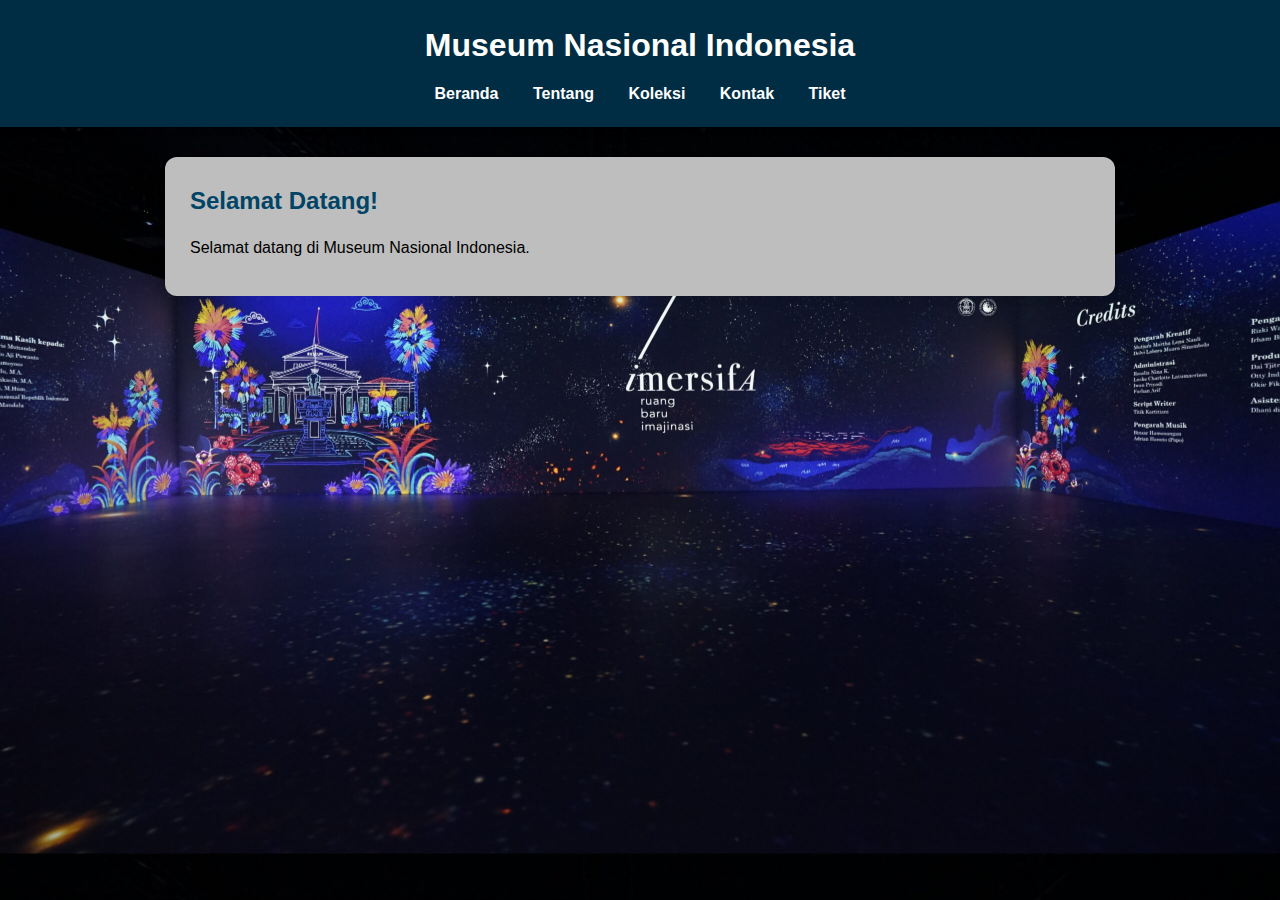
<file: index.html>
<!DOCTYPE html>
<html lang="id">
<head>
  <meta charset="UTF-8" />
  <meta name="viewport" content="width=device-width, initial-scale=1.0"/>
  <title>Beranda - Museum Nasional Indonesia</title>
  <link rel="stylesheet" href="style.css"/>
</head>
<body>
  <header>
    <h1>Museum Nasional Indonesia</h1>
    <nav>
      <a href="index.html"> Beranda</a>
      <a href="tentang.html">Tentang</a>
      <a href="koleksi.html">Koleksi</a>
      <a href="kontak.html">Kontak</a>
      <a href="tiket.html">Tiket</a>
    </nav>
  </header>

  <section>
    <h2>Selamat Datang!</h2>
    <p>Selamat datang di Museum Nasional Indonesia.</p>
  </section>


</body>
</html>
</file>
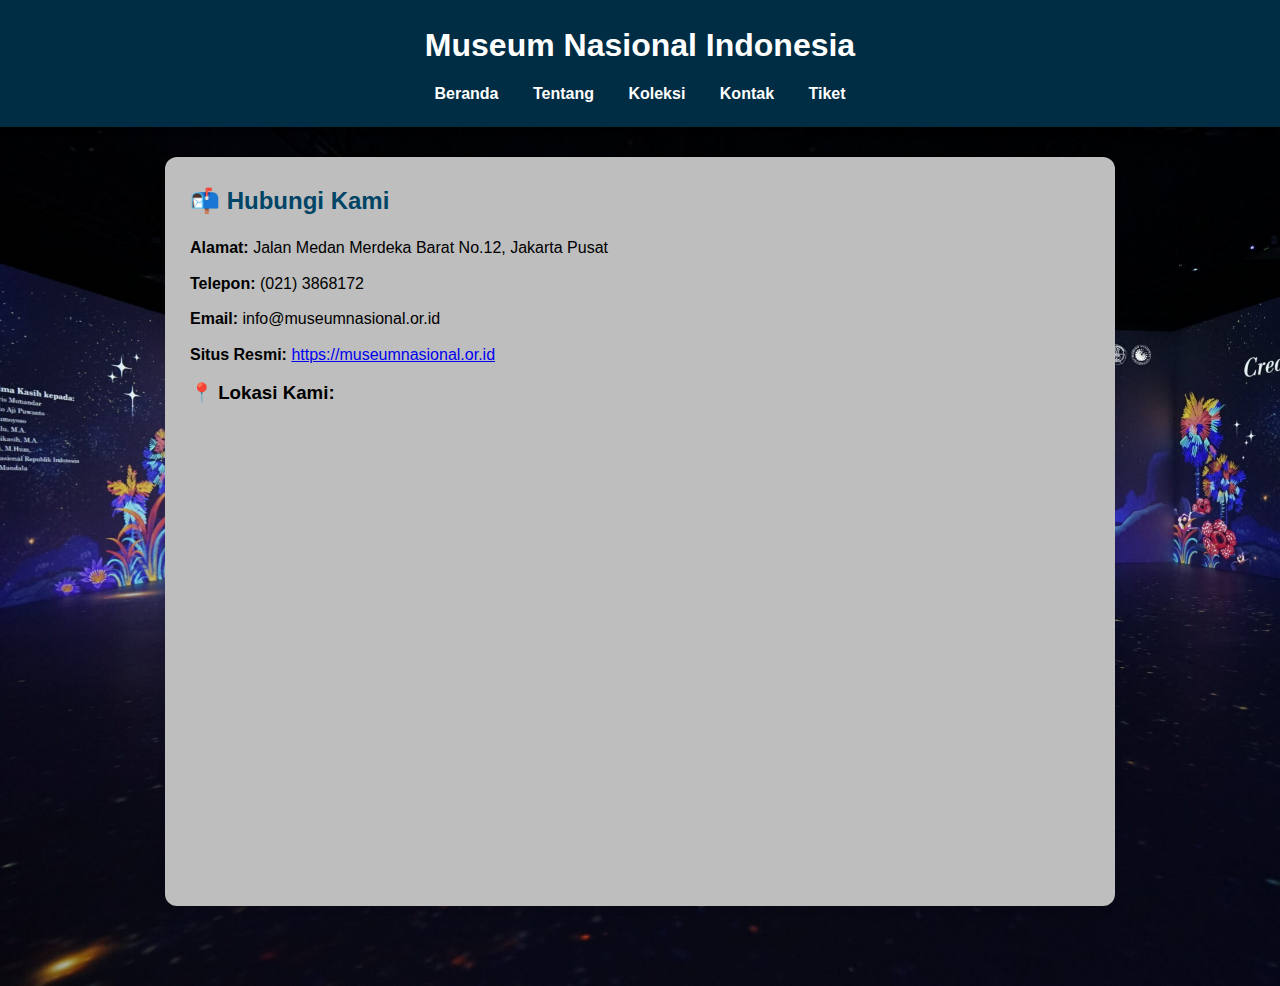
<file: kontak.html>
<!DOCTYPE html>
<html lang="id">
<head>
  <meta charset="UTF-8">
  <meta name="viewport" content="width=device-width, initial-scale=1.0">
  <title>Kontak Museum</title>
  <link rel="stylesheet" href="style.css">
</head>
<body>
  <header>
    <h1>Museum Nasional Indonesia</h1>
    <nav>
      <a href="index.html">Beranda</a>
      <a href="tentang.html">Tentang</a>
      <a href="koleksi.html">Koleksi</a>
      <a href="kontak.html">Kontak</a>
      <a href="tiket.html">Tiket</a>
    </nav>
  </header>

  <section>
    <h2>📬 Hubungi Kami</h2>
    <p><strong>Alamat:</strong> Jalan Medan Merdeka Barat No.12, Jakarta Pusat</p>
    <p><strong>Telepon:</strong> (021) 3868172</p>
    <p><strong>Email:</strong> info@museumnasional.or.id</p>
    <p><strong>Situs Resmi:</strong> <a href="https://museumnasional.or.id" target="_blank">https://museumnasional.or.id</a></p>

    <h3>📍 Lokasi Kami:</h3>
    <div style="max-width: 100%; overflow: hidden; border-radius: 12px; margin-top: 1em;">
      <iframe 
        src="https://www.google.com/maps/embed?pb=!1m18!1m12!1m3!1d4007.978226048137!2d106.8190151750373!3d-6.176402093810993!2m3!1f0!2f0!3f0!3m2!1i1024!2i768!4f13.1!3m3!1m2!1s0x2e69f5d4b571f28b%3A0xa41541566f6058ed!2sNational%20Museum%20of%20Indonesia!5e1!3m2!1sen!2sid!4v1749297659642!5m2!1sen!2sid" 
        width="100%" 
        height="450" 
        style="border:0;" 
        allowfullscreen="" 
        loading="lazy" 
        referrerpolicy="no-referrer-when-downgrade">
      </iframe>
    </div>
    </section>
    </body>
    </html>
</file>
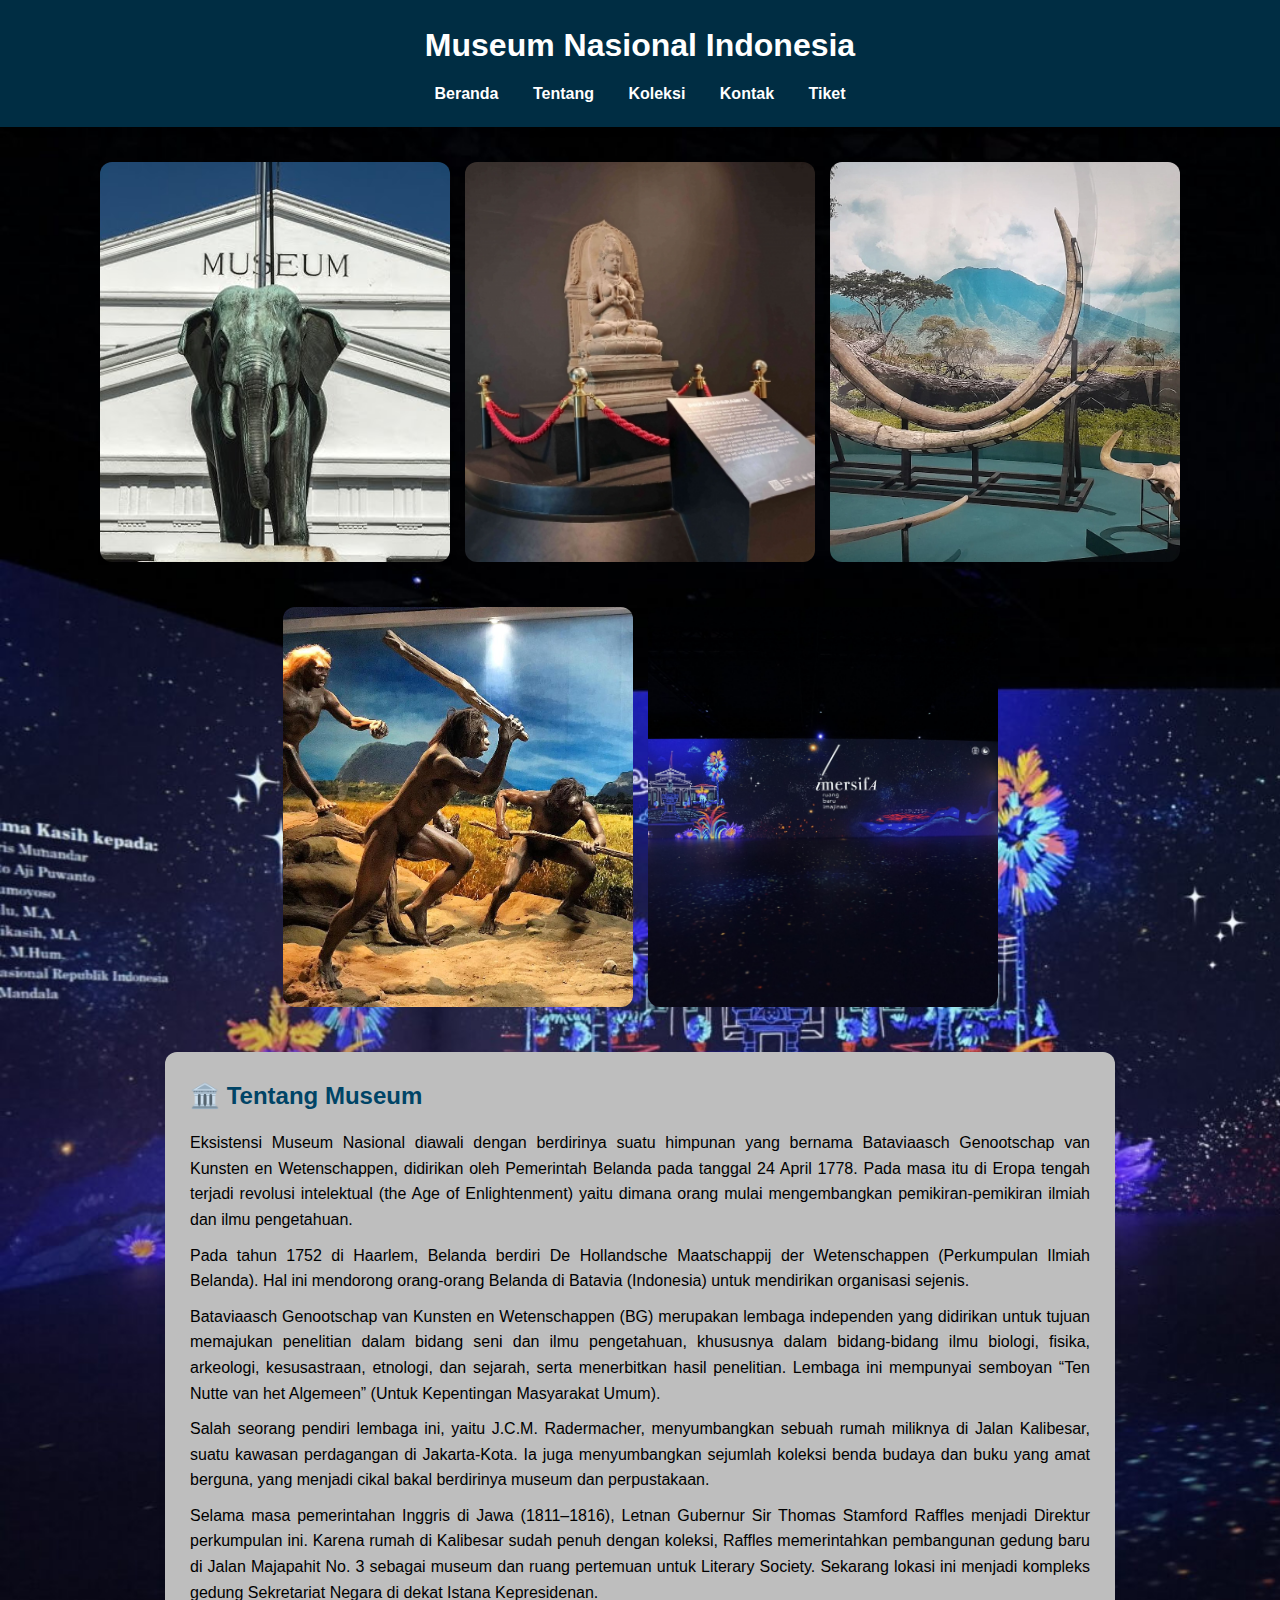
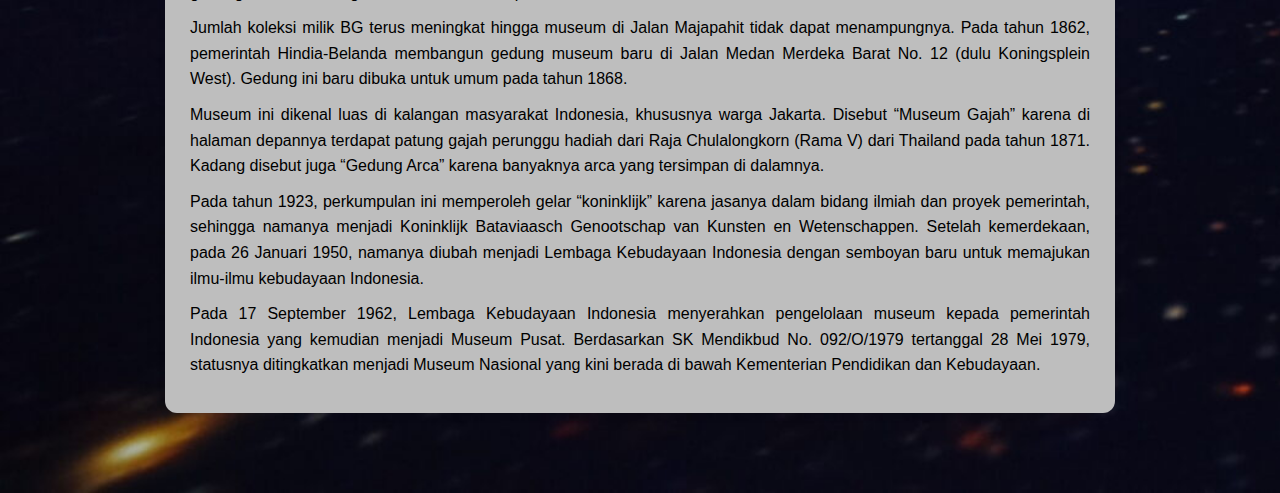
<file: tentang.html>
<!DOCTYPE html>
<html lang="id">
<head>
  <meta charset="UTF-8">
  <meta name="viewport" content="width=device-width, initial-scale=1.0">
  <title>Tentang Museum</title>
  <link rel="stylesheet" href="style.css">
</head>
<body>
  <header>
    <h1>Museum Nasional Indonesia</h1>
    <nav>
      <a href="index.html">Beranda</a>
      <a href="tentang.html">Tentang</a>
      <a href="koleksi.html">Koleksi</a>
      <a href="kontak.html">Kontak</a>
      <a href="tiket.html">Tiket</a>
    </nav>
  </header>
    
    <div class="galeri">
        <img src="patunggj.jpg" alt="Patung Gajah" />
        <img src="artefak.jpeg" alt="Artefak Hindu-Buddha" />
        <img src="prasejarah.webp" alt="Koleksi Prasejarah" />
        <img src="purba.jpg" alt="purba" />
        <img src="bgfix.jpg" alt="immersive" />
    </div>

  <section>
    <h2>🏛️ Tentang Museum</h2>
    <p>Eksistensi Museum Nasional diawali dengan berdirinya suatu himpunan yang bernama Bataviaasch Genootschap van Kunsten en Wetenschappen, 
        didirikan oleh Pemerintah Belanda pada tanggal 24 April 1778. Pada masa itu di Eropa tengah terjadi revolusi intelektual 
        (the Age of Enlightenment) yaitu dimana orang mulai mengembangkan pemikiran-pemikiran ilmiah dan ilmu pengetahuan.</p>

  <p>Pada tahun 1752 di Haarlem, Belanda berdiri De Hollandsche Maatschappij der Wetenschappen (Perkumpulan Ilmiah Belanda). 
    Hal ini mendorong orang-orang Belanda di Batavia (Indonesia) untuk mendirikan organisasi sejenis.</p>

  <p>Bataviaasch Genootschap van Kunsten en Wetenschappen (BG) merupakan lembaga independen yang didirikan untuk tujuan memajukan penelitian 
    dalam bidang seni dan ilmu pengetahuan, khususnya dalam bidang-bidang ilmu biologi, fisika, arkeologi, kesusastraan, etnologi, dan sejarah, serta menerbitkan hasil penelitian. Lembaga ini mempunyai semboyan “Ten Nutte van het Algemeen” (Untuk Kepentingan Masyarakat Umum).</p>

  <p>Salah seorang pendiri lembaga ini, yaitu J.C.M. Radermacher, menyumbangkan sebuah rumah miliknya di Jalan Kalibesar, 
    suatu kawasan perdagangan di Jakarta-Kota. Ia juga menyumbangkan sejumlah koleksi benda budaya dan buku yang amat berguna, 
    yang menjadi cikal bakal berdirinya museum dan perpustakaan.</p>

  <p>Selama masa pemerintahan Inggris di Jawa (1811–1816), Letnan Gubernur Sir Thomas Stamford Raffles menjadi Direktur perkumpulan ini. 
    Karena rumah di Kalibesar sudah penuh dengan koleksi, Raffles memerintahkan pembangunan gedung baru di Jalan Majapahit No. 3 sebagai museum dan ruang pertemuan untuk Literary Society. Sekarang lokasi ini menjadi kompleks gedung Sekretariat Negara di dekat Istana Kepresidenan.</p>

  <p>Jumlah koleksi milik BG terus meningkat hingga museum di Jalan Majapahit tidak dapat menampungnya. Pada tahun 1862, pemerintah Hindia-Belanda 
    membangun gedung museum baru di Jalan Medan Merdeka Barat No. 12 (dulu Koningsplein West). Gedung ini baru dibuka untuk umum pada tahun 1868.</p>

  <p>Museum ini dikenal luas di kalangan masyarakat Indonesia, khususnya warga Jakarta. Disebut “Museum Gajah” karena di halaman depannya 
    terdapat patung gajah perunggu hadiah dari Raja Chulalongkorn (Rama V) dari Thailand pada tahun 1871. Kadang disebut juga “Gedung Arca” 
    karena banyaknya arca yang tersimpan di dalamnya.</p>

  <p>Pada tahun 1923, perkumpulan ini memperoleh gelar “koninklijk” karena jasanya dalam bidang ilmiah dan proyek pemerintah, sehingga namanya 
    menjadi Koninklijk Bataviaasch Genootschap van Kunsten en Wetenschappen. Setelah kemerdekaan, pada 26 Januari 1950, namanya diubah menjadi
     Lembaga Kebudayaan Indonesia dengan semboyan baru untuk memajukan ilmu-ilmu kebudayaan Indonesia.</p>

  <p>Pada 17 September 1962, Lembaga Kebudayaan Indonesia menyerahkan pengelolaan museum kepada pemerintah Indonesia yang kemudian menjadi Museum 
    Pusat. Berdasarkan SK Mendikbud No. 092/O/1979 tertanggal 28 Mei 1979, statusnya ditingkatkan menjadi Museum Nasional yang kini berada di 
    bawah Kementerian Pendidikan dan Kebudayaan.</p>
  </section>
</body>
</html>
</file>
<file: style.css>
* {
  margin: 0;
  padding: 0;
  box-sizing: border-box;
}

body {
  font-family: 'Segoe UI', Tahoma, Geneva, Verdana, sans-serif;
  line-height: 1.6;
  background: url(bgfix.jpg);
  background-size: cover;
  color: white; 
  padding-bottom: 50px;
}

header {
  background: #002d43;
  color: #fff;  
  padding: 20px 0;
  text-align: center;
  box-shadow: 0 4px 6px rgba(0, 0, 0, 0.1);
}

header h1 {
  font-size: 2rem;
}

p {
  text-align: justify;
}

nav {
  margin-top: 10px;
}

nav a {
  position: relative;
  color: #fff;
  margin: 0 15px;
  text-decoration: none;
  font-weight: bold;
  transition: color 0.3s ease, transform 0.3s ease;
}

nav a::after {
  content: '';
  position: absolute;
  width: 0%;
  height: 3px;
  bottom: -5px;
  left: 0;
  background-color: #ffcc00;
  transition: width 0.3s ease;
  border-radius: 2px;
}

nav a:hover {
  color: #ffcc00;
  transform: scale(1.05);
}

nav a:hover::after {
  width: 100%;
}

nav a:hover {
  color: #ffcc00;
}

section {
  max-width: 950px;
  margin: 30px auto;
  background: #bebebe;
  padding: 25px;
  border-radius: 12px;
  box-shadow: 0 4px 8px rgba(0, 0, 0, 0.05);
  color: #000000;
}

section h2 {
  margin-bottom: 15px;
  color: #004466;
}

section p {
  margin-bottom: 10px;
}

button {
  padding: 10px 20px;
  background-color: #0077aa;
  color: white;
  border: none;
  border-radius: 6px;
  cursor: pointer;
  transition: background-color 0.3s ease;
  margin-top: 10px;
}

button:hover {
  background-color: #005f88;
}

img {
  display: block;
  max-width: 100%;
  height: auto;
  border-radius: 8px;
  margin: 15px 0;
}

.galeri {
  display: flex;
  flex-wrap: wrap;
  gap: 15px;
  justify-content: center;
  margin-top: 20px;
}

.galeri img {
  width: 350px; 
  height: 400px;
  object-fit: cover;
  border-radius: 12px;
  transition: transform 0.3s, box-shadow 0.3s;
}

.galeri img:hover {
  transform: scale(1.05);
  box-shadow: 0 4px 10px rgba(0,0,0,0.3);
}

.galeri figure {
  display: flex;
  flex-direction: column;
  align-items: center;
  width: 350px;
}

.galeri figcaption {
  margin-top: 8px;
  font-size: 0.9rem;
  text-align: center;
  color: #333;
  background-color: #f5f5f5;
  padding: 6px 10px;
  border-radius: 6px;
  box-shadow: 0 2px 4px rgba(0,0,0,0.05);
}

.ticket {
  border: 1px solid #ddd;
  padding: 20px;
  margin-bottom: 15px;
  border-radius: 10px;
  background-color: #fdfdfd;
  box-shadow: 0 2px 4px rgba(0, 0, 0, 0.05);
}

.ticket h3 {
  color: #004466;
  font-size: 1.1rem;
  margin-bottom: 5px;
}

.ticket p {
  margin: 8px 0;
}

.ticket .price {
  font-weight: bold;
  color: #f60;
  font-size: 1.2rem;
}
</file>
